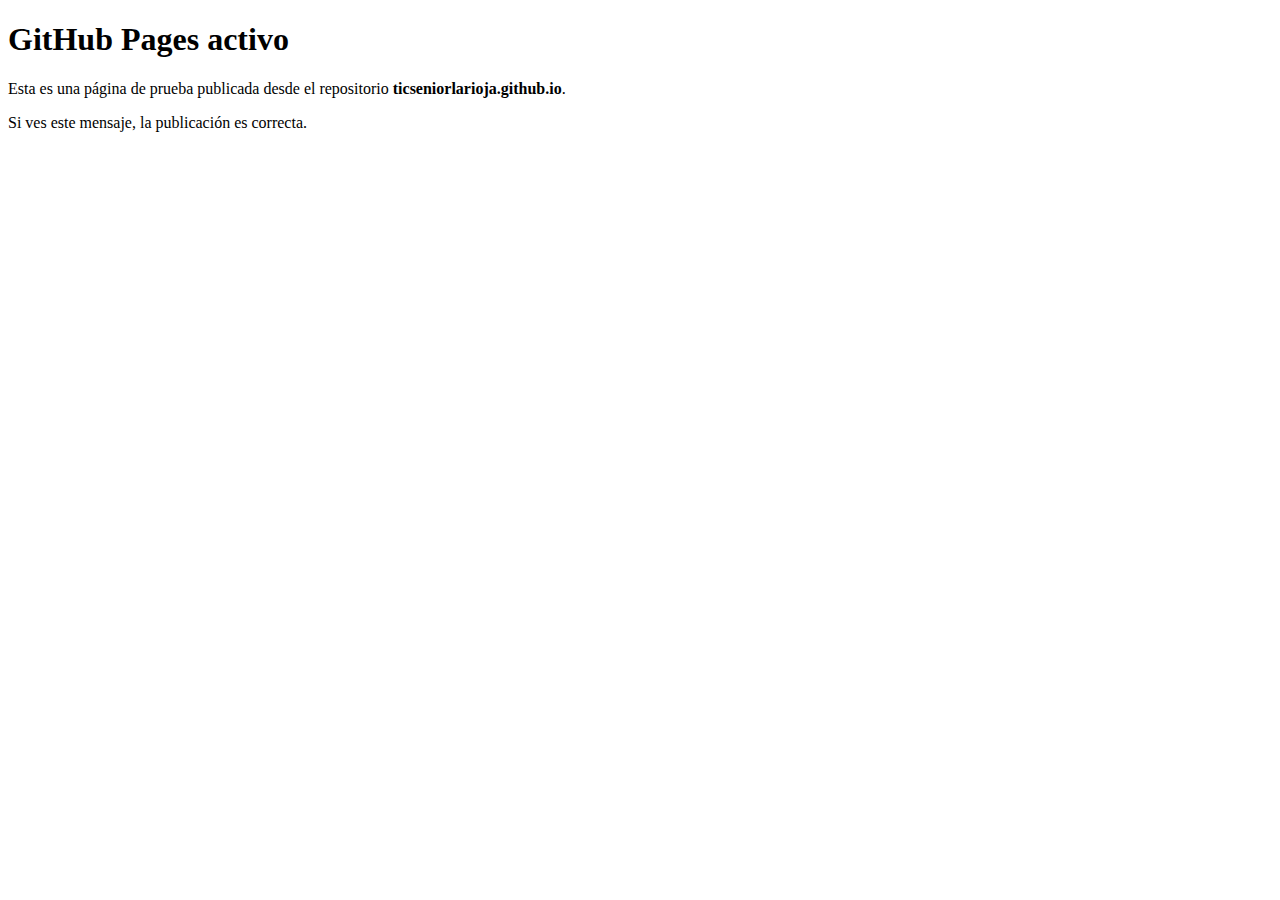
<file: index.html>
<!DOCTYPE html>
<html lang="es">
<head>
    <meta charset="UTF-8">
    <title>ticseniorlarioja.github.io</title>
    <meta name="viewport" content="width=device-width, initial-scale=1.0">
</head>
<body>
    <h1>GitHub Pages activo</h1>
    <p>Esta es una página de prueba publicada desde el repositorio <strong>ticseniorlarioja.github.io</strong>.</p>
    <p>Si ves este mensaje, la publicación es correcta.</p>
</body>
</html>
</file>
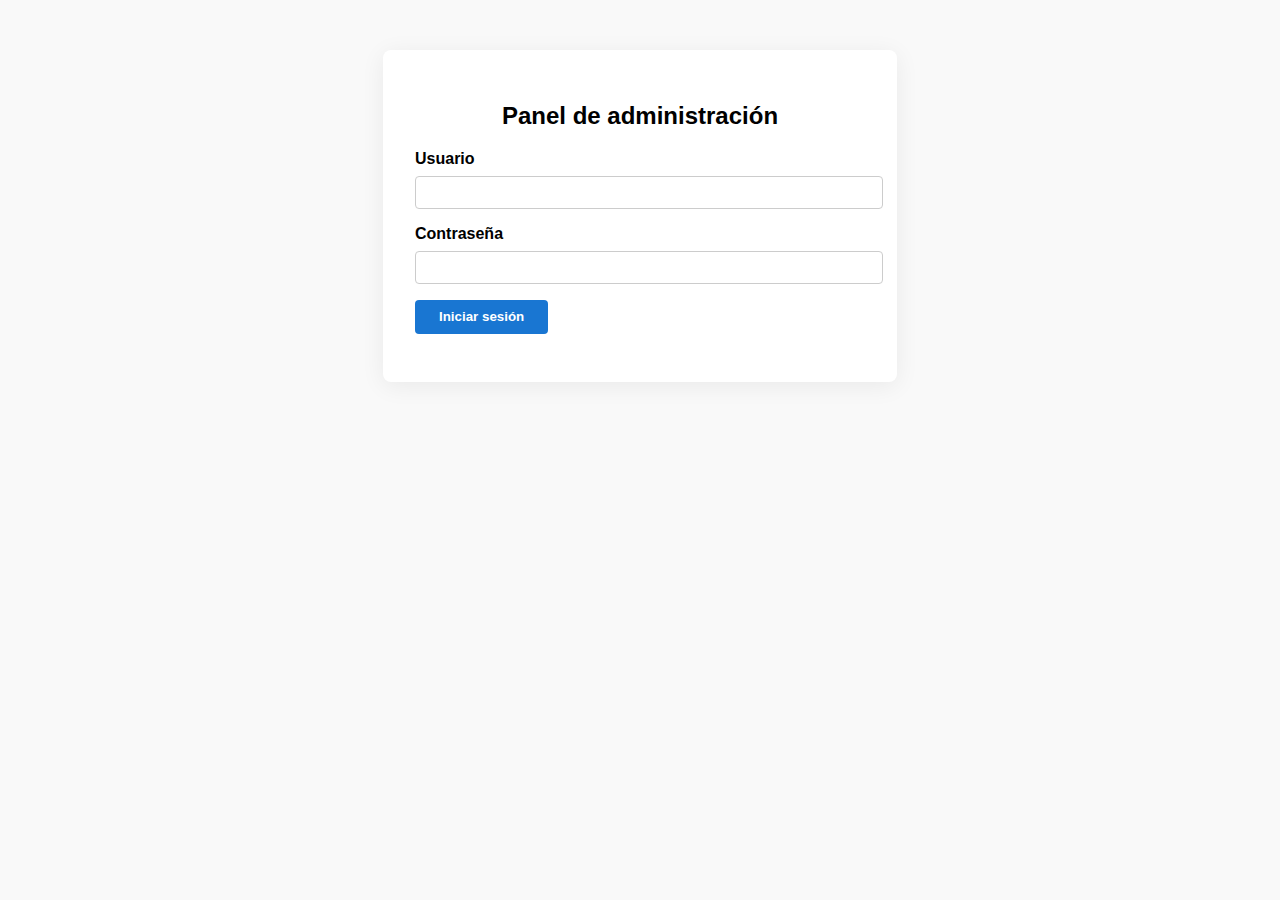
<file: admin/index.html>
<!DOCTYPE html>
<html lang="es">
<head>
    <meta charset="UTF-8">
    <title>Administración - Encuentro TIC Senior La Rioja</title>
    <meta name="viewport" content="width=device-width, initial-scale=1.0">
    <link rel="icon" type="image/x-icon" href="favicon.ico">
    <style>
        body { font-family: Arial, sans-serif; background: #f9f9f9; margin: 0; padding: 0; }
        .container { max-width: 450px; margin: 50px auto; background: #fff; border-radius: 8px; box-shadow: 0 4px 24px #0001; padding: 2rem; }
        h2 { text-align: center; }
        .form-group { margin-bottom: 1rem; }
        label { display: block; margin-bottom: 0.5rem; font-weight: bold; }
        input[type="text"], input[type="password"] { width: 100%; padding: 0.5rem; border: 1px solid #ccc; border-radius: 4px; }
        button { padding: 0.6rem 1.5rem; border: none; border-radius: 4px; background: #1976d2; color: #fff; font-weight: bold; cursor: pointer; }
        button:disabled { background: #ccc; }
        .message { color: #d32f2f; text-align: center; margin-bottom: 1rem; }
        .admin-panel { margin-top: 2rem; }
        .admin-panel button { margin-right: 1rem; background: #555; }
        .hidden { display: none; }
    </style>
</head>
<body>
    <div class="container">
        <h2>Panel de administración</h2>
        <div id="loginForm">
            <div class="form-group">
                <label for="username">Usuario</label>
                <input type="text" id="username" autocomplete="username">
            </div>
            <div class="form-group">
                <label for="password">Contraseña</label>
                <input type="password" id="password" autocomplete="current-password">
            </div>
            <button id="loginBtn">Iniciar sesión</button>
            <div class="message" id="loginMessage"></div>
        </div>
        <div id="adminPanel" class="admin-panel hidden">
            <h3>Bienvenido, <span id="adminUser"></span></h3>
            <p>Aquí puedes realizar tareas administrativas del evento.</p>
            <button id="exportData">Exportar datos</button>
            <button id="logoutBtn">Cerrar sesión</button>
        </div>
    </div>
    <script>
        const loginForm = document.getElementById('loginForm');
        const adminPanel = document.getElementById('adminPanel');
        const loginBtn = document.getElementById('loginBtn');
        const logoutBtn = document.getElementById('logoutBtn');
        const loginMessage = document.getElementById('loginMessage');
        const adminUser = document.getElementById('adminUser');

        // Credenciales
        const USER = "antonio";
        const PASS = "mangado";

        loginBtn.onclick = function() {
            const username = document.getElementById('username').value.trim();
            const password = document.getElementById('password').value;
            if (username === USER && password === PASS) {
                loginForm.classList.add('hidden');
                adminPanel.classList.remove('hidden');
                adminUser.textContent = username;
                loginMessage.textContent = '';
            } else {
                loginMessage.textContent = 'Usuario o contraseña incorrectos';
            }
        };

        logoutBtn.onclick = function() {
            document.getElementById('username').value = '';
            document.getElementById('password').value = '';
            loginForm.classList.remove('hidden');
            adminPanel.classList.add('hidden');
            loginMessage.textContent = '';
        };

        // Ejemplo de acción administrativa (puedes implementar exportación real si guardas datos en localStorage)
        document.getElementById('exportData').onclick = function() {
            alert('Exportar datos: función no implementada.');
        };
    </script>
</body>
</html>
</file>
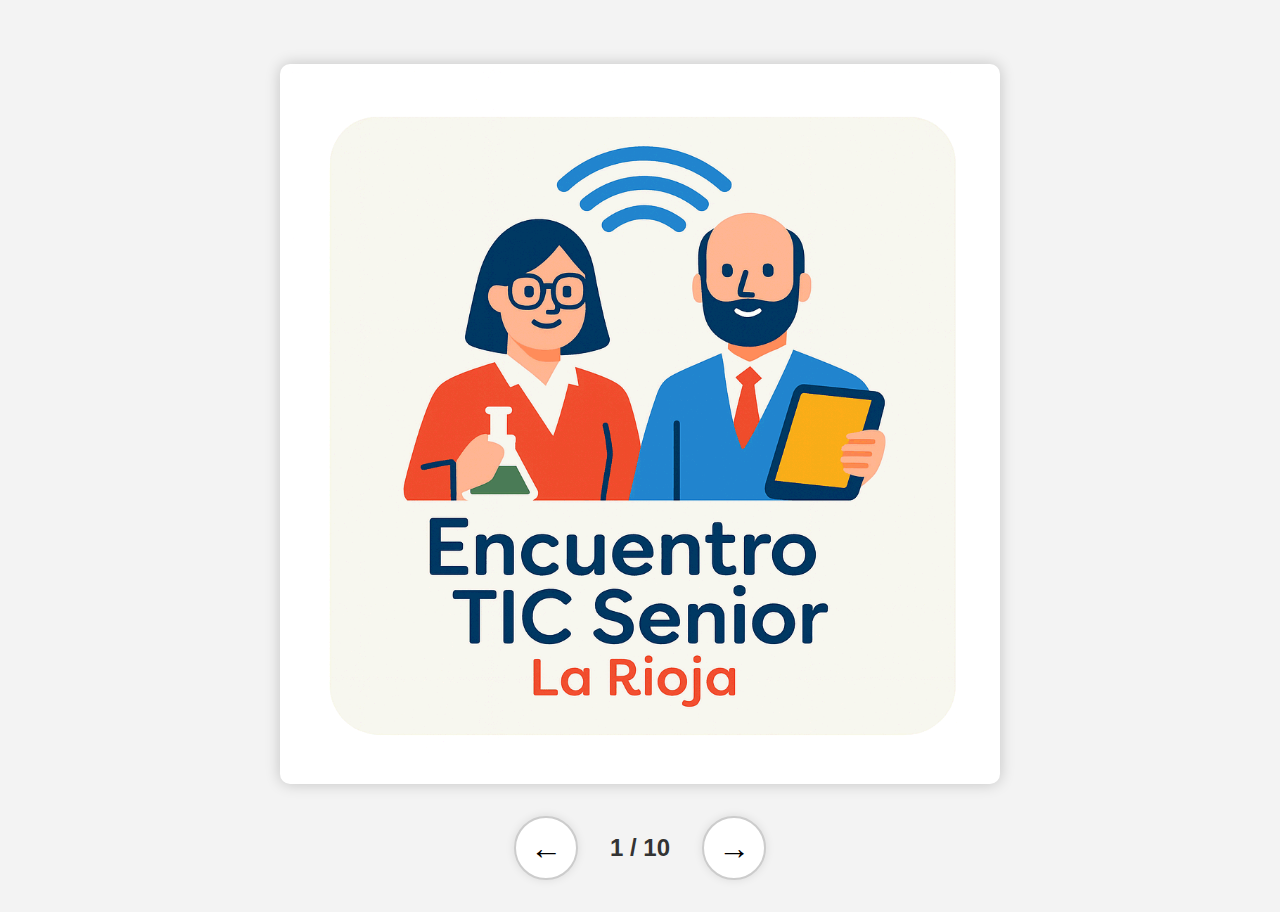
<file: logo/index.html>
<!DOCTYPE html>
<html lang="es">
<head>
  <meta charset="UTF-8">
  <title>Galería de Logos - Encuentro TIC Senior</title>
  <meta name="viewport" content="width=device-width, initial-scale=1.0">
  <style>
    body {
      font-family: sans-serif;
      background: #f3f3f3;
      margin: 0;
      padding: 2rem;
      text-align: center;
    }

    #visor {
      max-width: 90%;
      max-height: 80vh;
      margin: 2rem auto;
      display: flex;
      justify-content: center;
      align-items: center;
    }

    #visor img {
      width: auto;
      max-width: 100%;
      height: auto;
      max-height: 80vh;
      border-radius: 10px;
      box-shadow: 0 0 15px rgba(0, 0, 0, 0.2);
      background: #fff;
    }

    .controles {
      margin-top: 1.5rem;
      display: flex;
      justify-content: center;
      align-items: center;
      gap: 2rem;
    }

    .boton {
      font-size: 2rem;
      background: #ffffff;
      border: 2px solid #ccc;
      border-radius: 50%;
      width: 60px;
      height: 60px;
      cursor: pointer;
      user-select: none;
      box-shadow: 0 0 10px rgba(0,0,0,0.1);
      transition: 0.2s;
      display: flex;
      align-items: center;
      justify-content: center;
    }

    .boton:hover {
      background: #e8e8e8;
    }

    #contador {
      font-size: 1.5rem;
      font-weight: bold;
      min-width: 60px;
      color: #333;
    }
  </style>
</head>
<body>

  <div id="visor">
    <img id="imagen" src="../img/logo1.png" alt="Logo 1">
  </div>

  <div class="controles">
    <div class="boton" onclick="anterior()">&#8592;</div>
    <div id="contador">1 / 10</div>
    <div class="boton" onclick="siguiente()">&#8594;</div>
  </div>

  <script>
    const imagenes = [
      "../img/logo1.png",
      "../img/logo2.png",
      "../img/logo3.png",
      "../img/logo4.png",
      "../img/logo5.png",
      "../img/logo6.png",
      "../img/logo7.png",
      "../img/logo8.png",
      "../img/logo9.png",
      "../img/logo10.png"
    ];

    let indice = 0;
    const imagen = document.getElementById("imagen");
    const contador = document.getElementById("contador");

    function mostrarImagen() {
      imagen.src = imagenes[indice];
      imagen.alt = "Logo " + (indice + 1);
      contador.textContent = (indice + 1) + " / " + imagenes.length;
    }

    function siguiente() {
      indice = (indice + 1) % imagenes.length;
      mostrarImagen();
    }

    function anterior() {
      indice = (indice - 1 + imagenes.length) % imagenes.length;
      mostrarImagen();
    }
  </script>

</body>
</html>
</file>
